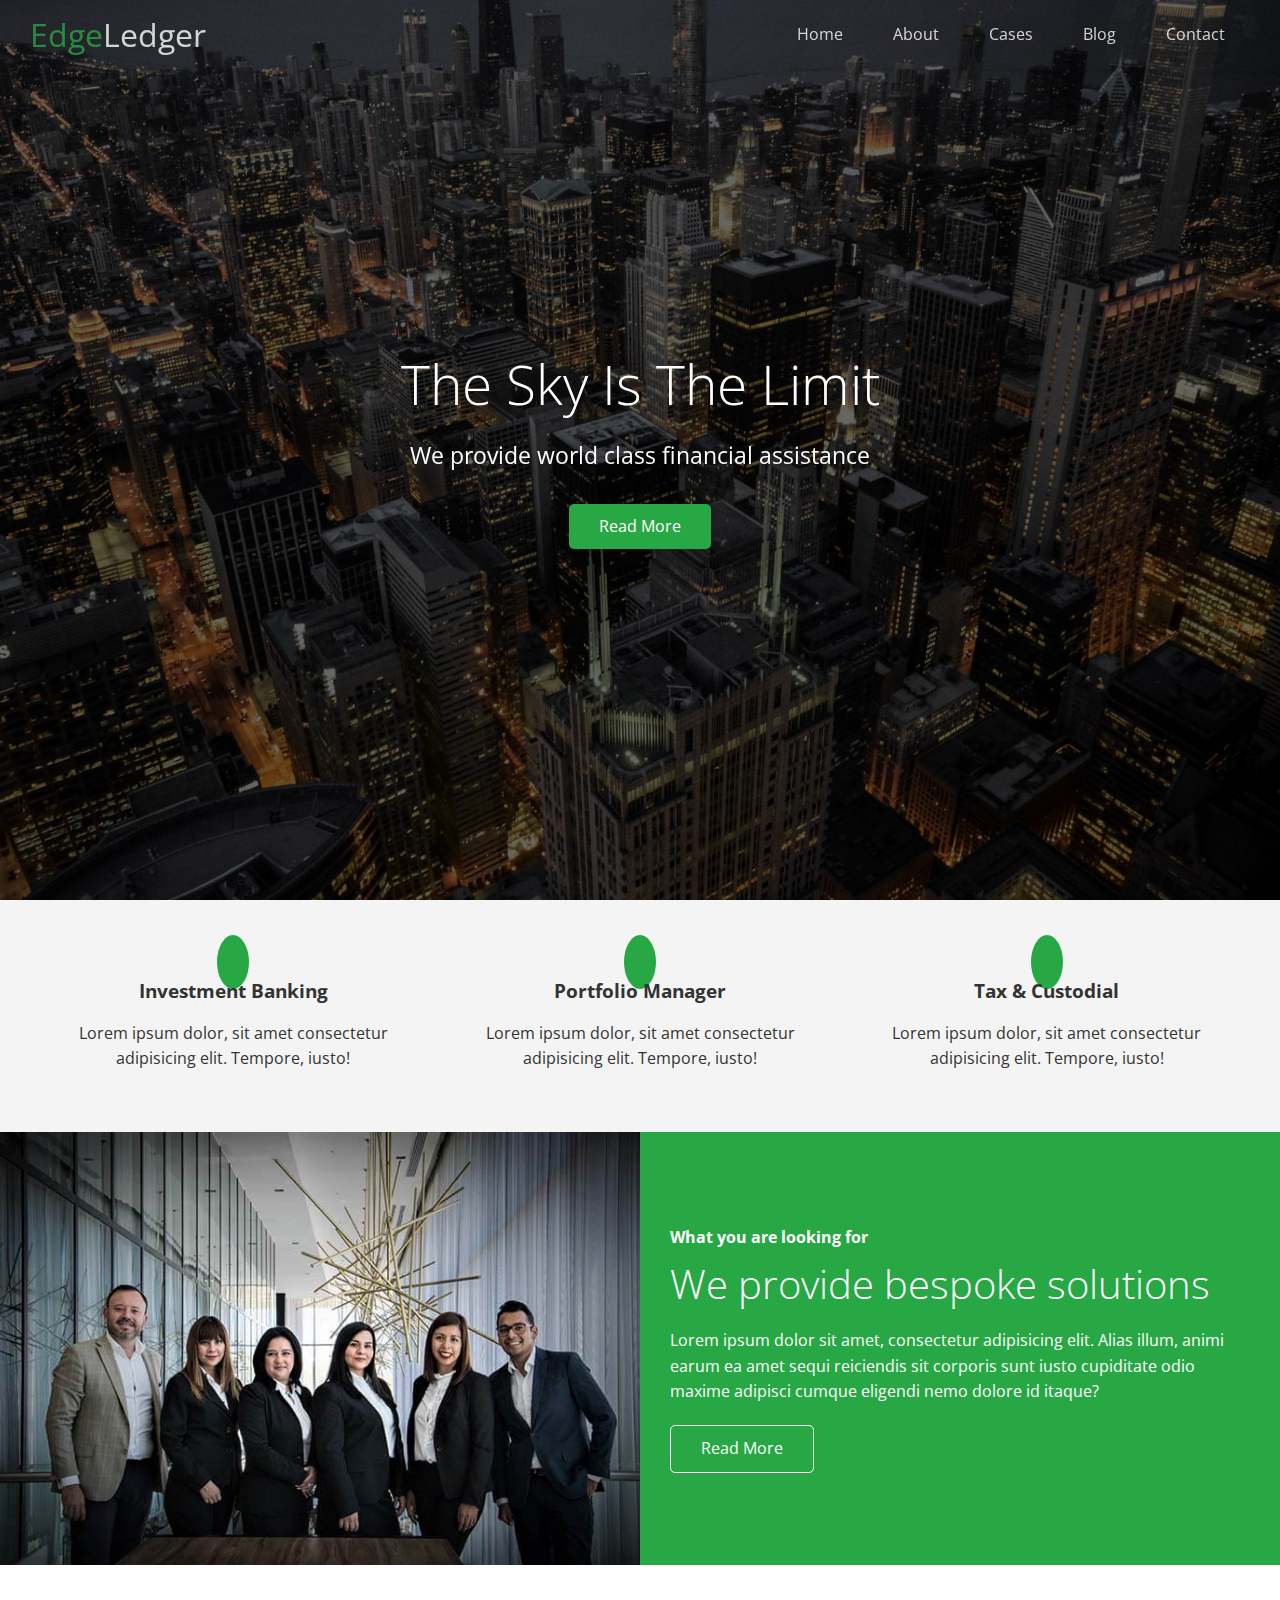
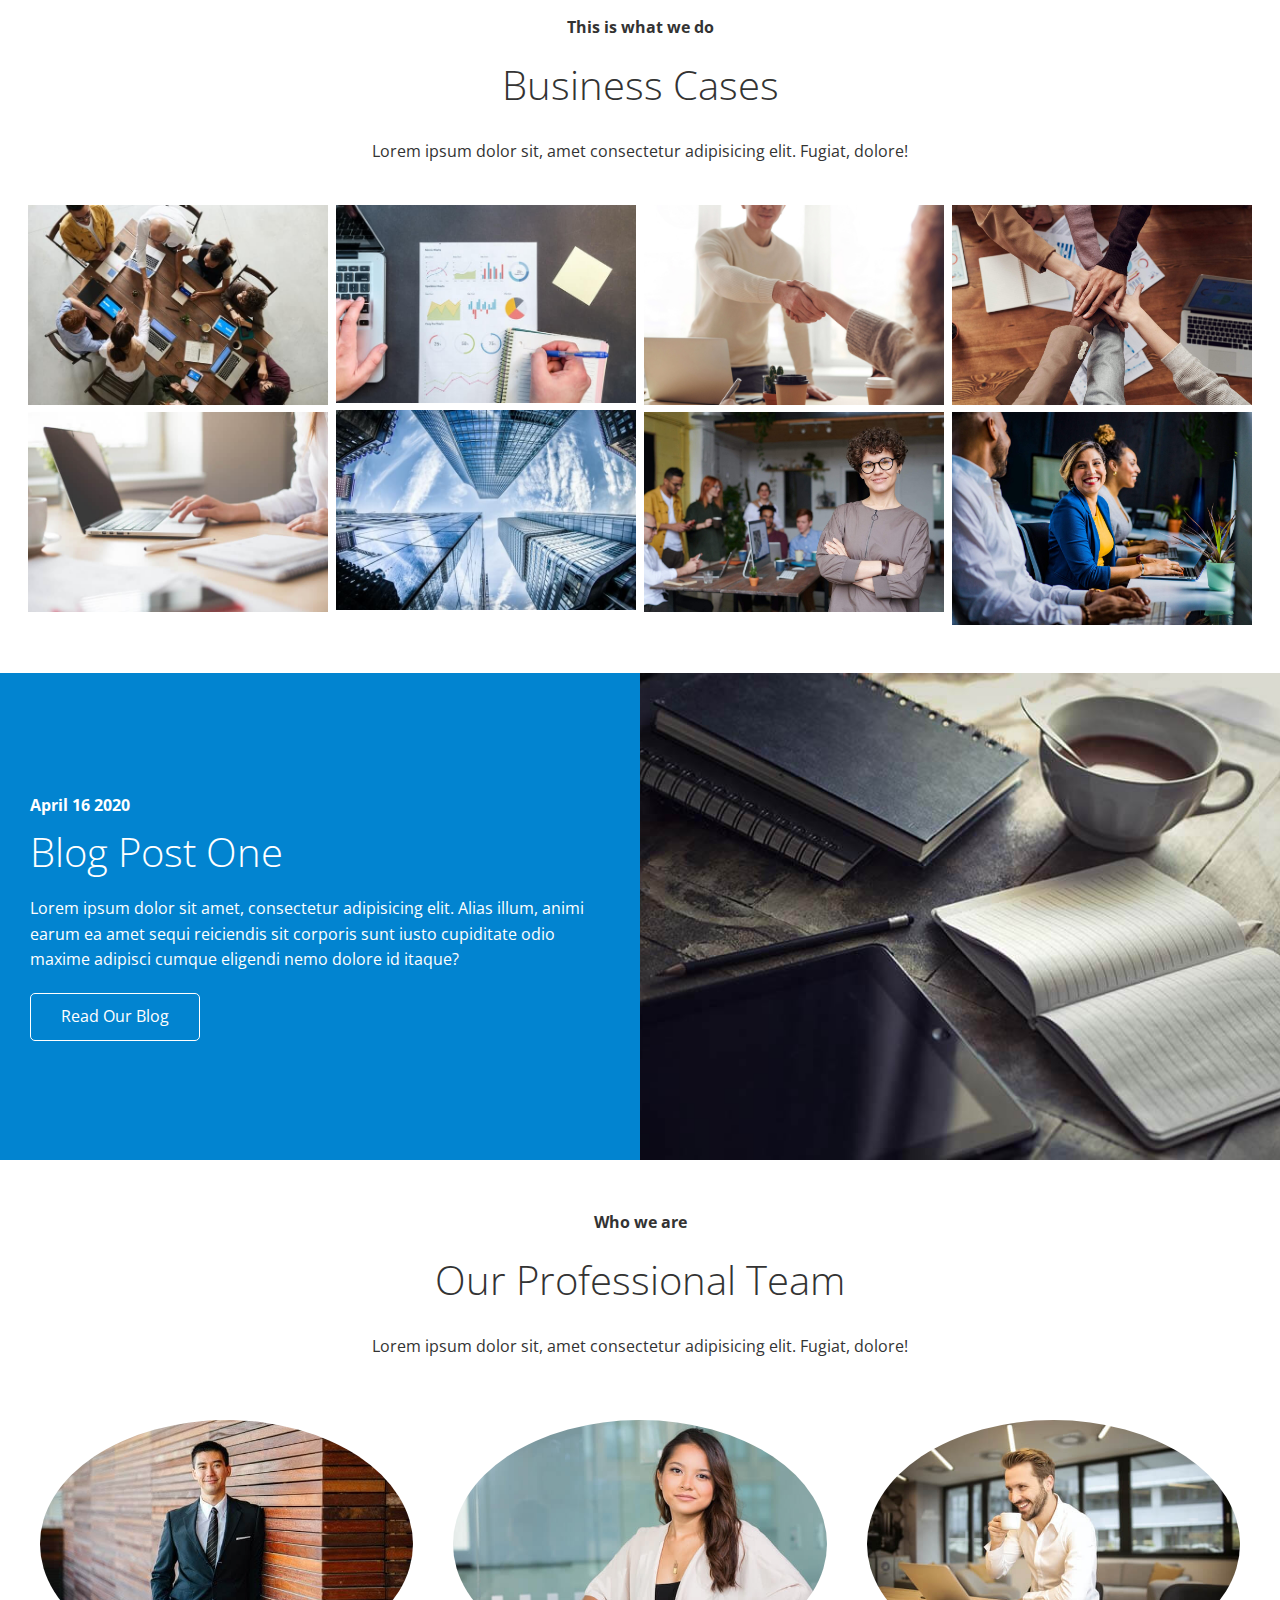
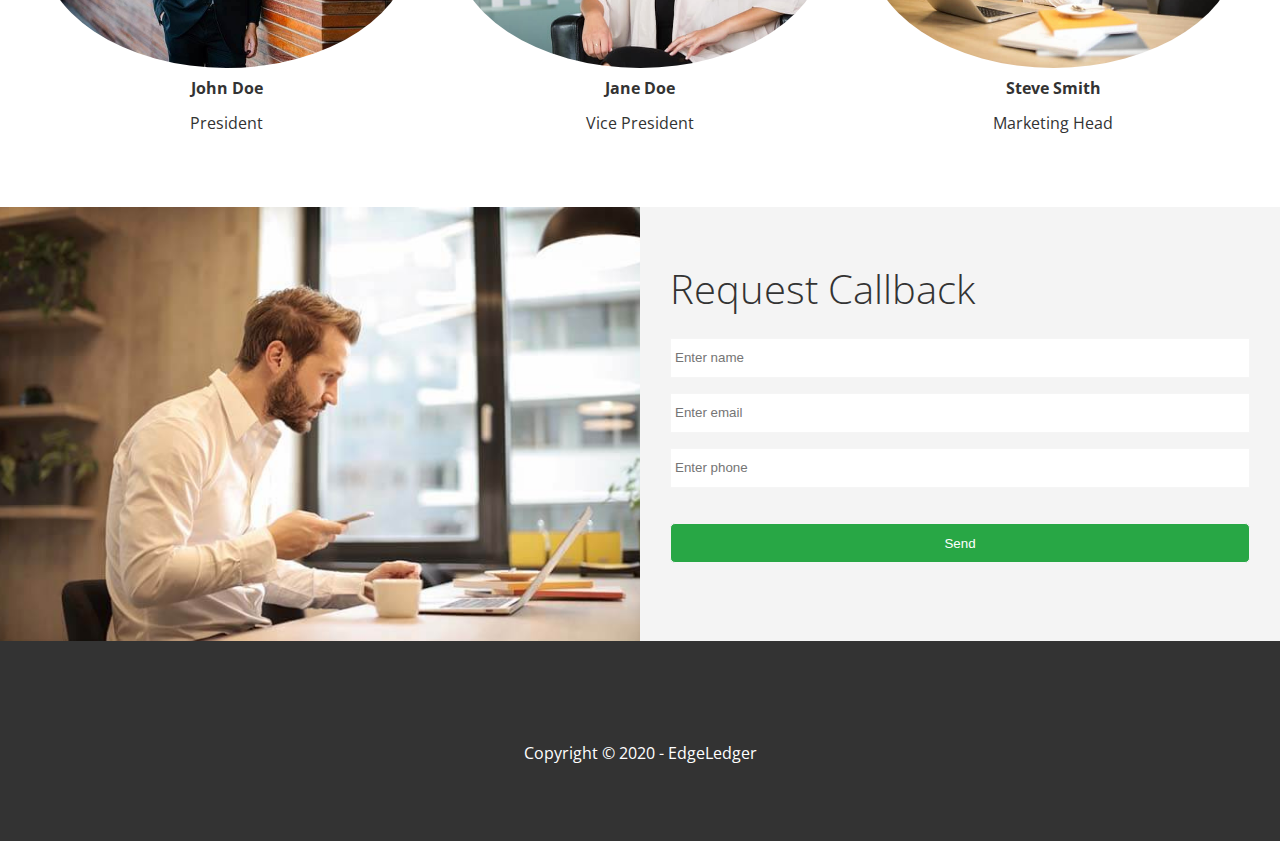
<file: index.html>
<!DOCTYPE html>
<html lang="ru">
  <head>
    <meta charset="UTF-8" />
    <meta name="viewport" content="width=device-width, initial-scale=1.0" />
    <link rel="shortcut icon" type="image/x-icon" href="/favicon.ico" />
    <link
      rel="stylesheet"
      href="https://cdnjs.cloudflare.com/ajax/libs/font-awesome/5.13.0/css/all.min.css"
      integrity="sha256-h20CPZ0QyXlBuAw7A+KluUYx/3pK+c7lYEpqLTlxjYQ="
      crossorigin="anonymous"
    />
    <link rel="stylesheet" href="css/lightbox.min.css" />
    <link rel="stylesheet" href="css/utilities.css" />
    <link rel="stylesheet" href="css/style.css" />
    <title>Welcome To EdgeLedger</title>
  </head>
  <body id="home">
    <header class="hero">
      <div id="navbar" class="navbar top">
        <h1 class="logo">
          <span class="text-primary"><i class="fas fa-book-open"></i> Edge</span
          >Ledger
        </h1>
        <nav>
          <ul>
            <li><a href="#home">Home</a></li>
            <li><a href="#about">About</a></li>
            <li><a href="#cases">Cases</a></li>
            <li><a href="#blog">Blog</a></li>
            <li><a href="#contact">Contact</a></li>
          </ul>
        </nav>
      </div>

      <div class="content">
        <h1>The Sky Is The Limit</h1>
        <p>We provide world class financial assistance</p>
        <a href="#about" class="btn"
          ><i class="fas fa-chevron-right"></i> Read More</a
        >
      </div>
    </header>

    <main>
      <!-- About: Icons -->
      <section id="about" class="icons bg-light">
        <div class="flex-items">
          <div>
            <i class="fas fa-university fa-2x"></i>
            <div>
              <h3>Investment Banking</h3>
              <p>
                Lorem ipsum dolor, sit amet consectetur adipisicing elit.
                Tempore, iusto!
              </p>
            </div>
          </div>
          <div>
            <i class="fas fa-book-reader fa-2x"></i>
            <div>
              <h3>Portfolio Manager</h3>
              <p>
                Lorem ipsum dolor, sit amet consectetur adipisicing elit.
                Tempore, iusto!
              </p>
            </div>
          </div>
          <div>
            <i class="fas fa-pencil-alt fa-2x"></i>
            <div>
              <h3>Tax & Custodial</h3>
              <p>
                Lorem ipsum dolor, sit amet consectetur adipisicing elit.
                Tempore, iusto!
              </p>
            </div>
          </div>
        </div>
      </section>

      <!-- About:Solutions -->
      <section class="solutions flex-columns">
        <div class="row">
          <div class="column">
            <div class="column-1">
              <img src="images/home/people.jpg" alt="" />
            </div>
          </div>
          <div class="column">
            <div class="column-2 bg-primary">
              <h4>What you are looking for</h4>
              <h2>We provide bespoke solutions</h2>
              <p>
                Lorem ipsum dolor sit amet, consectetur adipisicing elit. Alias
                illum, animi earum ea amet sequi reiciendis sit corporis sunt
                iusto cupiditate odio maxime adipisci cumque eligendi nemo
                dolore id itaque?
              </p>
              <a href="#" class="btn btn-outline">
                <i class="fas fa-chevron"></i>
                Read More
              </a>
            </div>
          </div>
        </div>
      </section>

      <!-- Cases -->
      <section id="cases" class="cases flex-grid section-padding">
        <header class="section-header">
          <h4>This is what we do</h4>
          <h2>Business Cases</h2>
          <p>
            Lorem ipsum dolor sit, amet consectetur adipisicing elit. Fugiat,
            dolore!
          </p>
        </header>
        <div class="row">
          <div class="column">
            <a
              href="images/cases/cases1.jpg"
              data-lightbox="cases"
              data-title="Lorem ipsum dolor sit, amet consectetur adipisicing elit. Fugiat,
              dolore!"
            >
              <img src="images/cases/cases1.jpg" alt="" />
            </a>
            <a
              href="images/cases/cases2.jpg"
              data-lightbox="cases"
              data-title="Lorem ipsum dolor sit, amet consectetur adipisicing elit. Fugiat,
              dolore!"
            >
              <img src="images/cases/cases2.jpg" alt="" />
            </a>
          </div>
          <div class="column">
            <a
              href="images/cases/cases3.jpg"
              data-lightbox="cases"
              data-title="Lorem ipsum dolor sit, amet consectetur adipisicing elit. Fugiat,
            dolore!"
            >
              <img src="images/cases/cases3.jpg" alt="" />
            </a>
            <a
              href="images/cases/cases4.jpg"
              data-lightbox="cases"
              data-title="Lorem ipsum dolor sit, amet consectetur adipisicing elit. Fugiat,
              dolore!"
            >
              <img src="images/cases/cases4.jpg" alt="" />
            </a>
          </div>
          <div class="column">
            <a
              href="images/cases/cases5.jpg"
              data-lightbox="cases"
              data-title="Lorem ipsum dolor sit, amet consectetur adipisicing elit. Fugiat,
            dolore!"
            >
              <img src="images/cases/cases5.jpg" alt="" />
            </a>
            <a
              href="images/cases/cases6.jpg"
              data-lightbox="cases"
              data-title="Lorem ipsum dolor sit, amet consectetur adipisicing elit. Fugiat,
              dolore!"
            >
              <img src="images/cases/cases6.jpg" alt="" />
            </a>
          </div>
          <div class="column">
            <a
              href="images/cases/cases7.jpg"
              data-lightbox="cases"
              data-title="Lorem ipsum dolor sit, amet consectetur adipisicing elit. Fugiat,
            dolore!"
            >
              <img src="images/cases/cases7.jpg" alt="" />
            </a>
            <a
              href="images/cases/cases8.jpg"
              data-lightbox="cases"
              data-title="Lorem ipsum dolor sit, amet consectetur adipisicing elit. Fugiat,
              dolore!"
            >
              <img src="images/cases/cases8.jpg" alt="" />
            </a>
          </div>
        </div>
      </section>

      <!-- Blog -->
      <section id="blog" class="blog flex-columns flex-reverse">
        <div class="row">
          <div class="column">
            <div class="column-1">
              <img src="images/home/blog.jpg" alt="" />
            </div>
          </div>
          <div class="column">
            <div class="column-2 bg-secondary">
              <h4>April 16 2020</h4>
              <h2>Blog Post One</h2>
              <p>
                Lorem ipsum dolor sit amet, consectetur adipisicing elit. Alias
                illum, animi earum ea amet sequi reiciendis sit corporis sunt
                iusto cupiditate odio maxime adipisci cumque eligendi nemo
                dolore id itaque?
              </p>
              <a href="blog.html" class="btn btn-outline">
                <i class="fas fa-chevron"></i>
                Read Our Blog
              </a>
            </div>
          </div>
        </div>
      </section>

      <!-- Team -->
      <section id="team" class="team section-padding">
        <header class="section-header">
          <h4>Who we are</h4>
          <h2>Our Professional Team</h2>
          <p>
            Lorem ipsum dolor sit, amet consectetur adipisicing elit. Fugiat,
            dolore!
          </p>
        </header>
        <div class="flex-items">
          <div>
            <img src="images/team/person1.jpg" alt="" />
            <h4>John Doe</h4>
            <p>President</p>
          </div>
          <div>
            <img src="images/team/person2.jpg" alt="" />
            <h4>Jane Doe</h4>
            <p>Vice President</p>
          </div>
          <div>
            <img src="images/team/person3.jpg" alt="" />
            <h4>Steve Smith</h4>
            <p>Marketing Head</p>
          </div>
        </div>
      </section>

      <!-- Contact -->
      <section id="contact" class="contact flex-columns">
        <div class="row">
          <div class="column">
            <div class="column-1">
              <img src="images/home/contact.jpg" alt="" />
            </div>
          </div>
          <div class="column">
            <div class="column-2 bg-light">
              <h2>Request Callback</h2>
              <form action="" class="callback-form">
                <div class="form-control">
                  <label for="name"></label>
                  <input
                    type="text"
                    name="name"
                    id="name"
                    placeholder="Enter name"
                  />
                </div>
                <div class="form-control">
                  <label for="email"></label>
                  <input
                    type="email"
                    name="email"
                    id="email"
                    placeholder="Enter email"
                  />
                </div>
                <div class="form-control">
                  <label for="phone"></label>
                  <input
                    type="text"
                    name="phone"
                    id="phone"
                    placeholder="Enter phone"
                  />
                </div>
                <input type="submit" value="Send" id="submit" class="btn" />
              </form>
            </div>
          </div>
        </div>
      </section>
    </main>

    <footer class="footer bg-dark">
      <div class="social">
        <a href="#"><i class="fab fa-facebook fa-2x"></i></a>
        <a href="#"><i class="fab fa-twitter fa-2x"></i></a>
        <a href="#"><i class="fab fa-youtube fa-2x"></i></a>
        <a href="#"><i class="fab fa-linkedin fa-2x"></i></a>
      </div>
      <p>Copyright &copy; 2020 - EdgeLedger</p>
    </footer>

    <script
      src="https://code.jquery.com/jquery-3.5.0.min.js"
      integrity="sha256-xNzN2a4ltkB44Mc/Jz3pT4iU1cmeR0FkXs4pru/JxaQ="
      crossorigin="anonymous"
    ></script>
    <script src="js/lightbox.min.js"></script>
    <script>
      const navbar = document.getElementById('navbar');
      let scrolled = false;

      window.onscroll = function () {
        if (window.pageYOffset > 100) {
          navbar.classList.remove('top');
          if (!scrolled) {
            navbar.style.transform = 'translateY(-70px)';
          }
          setTimeout(function () {
            navbar.style.transform = 'translateY(0)';
            scrolled = true;
          }, 200);
        } else {
          navbar.classList.add('top');
          scrolled = false;
        }
      };

      // Smooth Scrolling
      $('#navbar a, .btn').on('click', function (e) {
        if (this.hash !== '') {
          e.preventDefault();

          const hash = this.hash;

          $('html, body').animate(
            {
              scrollTop: $(hash).offset().top - 100,
            },
            800
          );
        }
      });
    </script>
  </body>
</html>
</file>
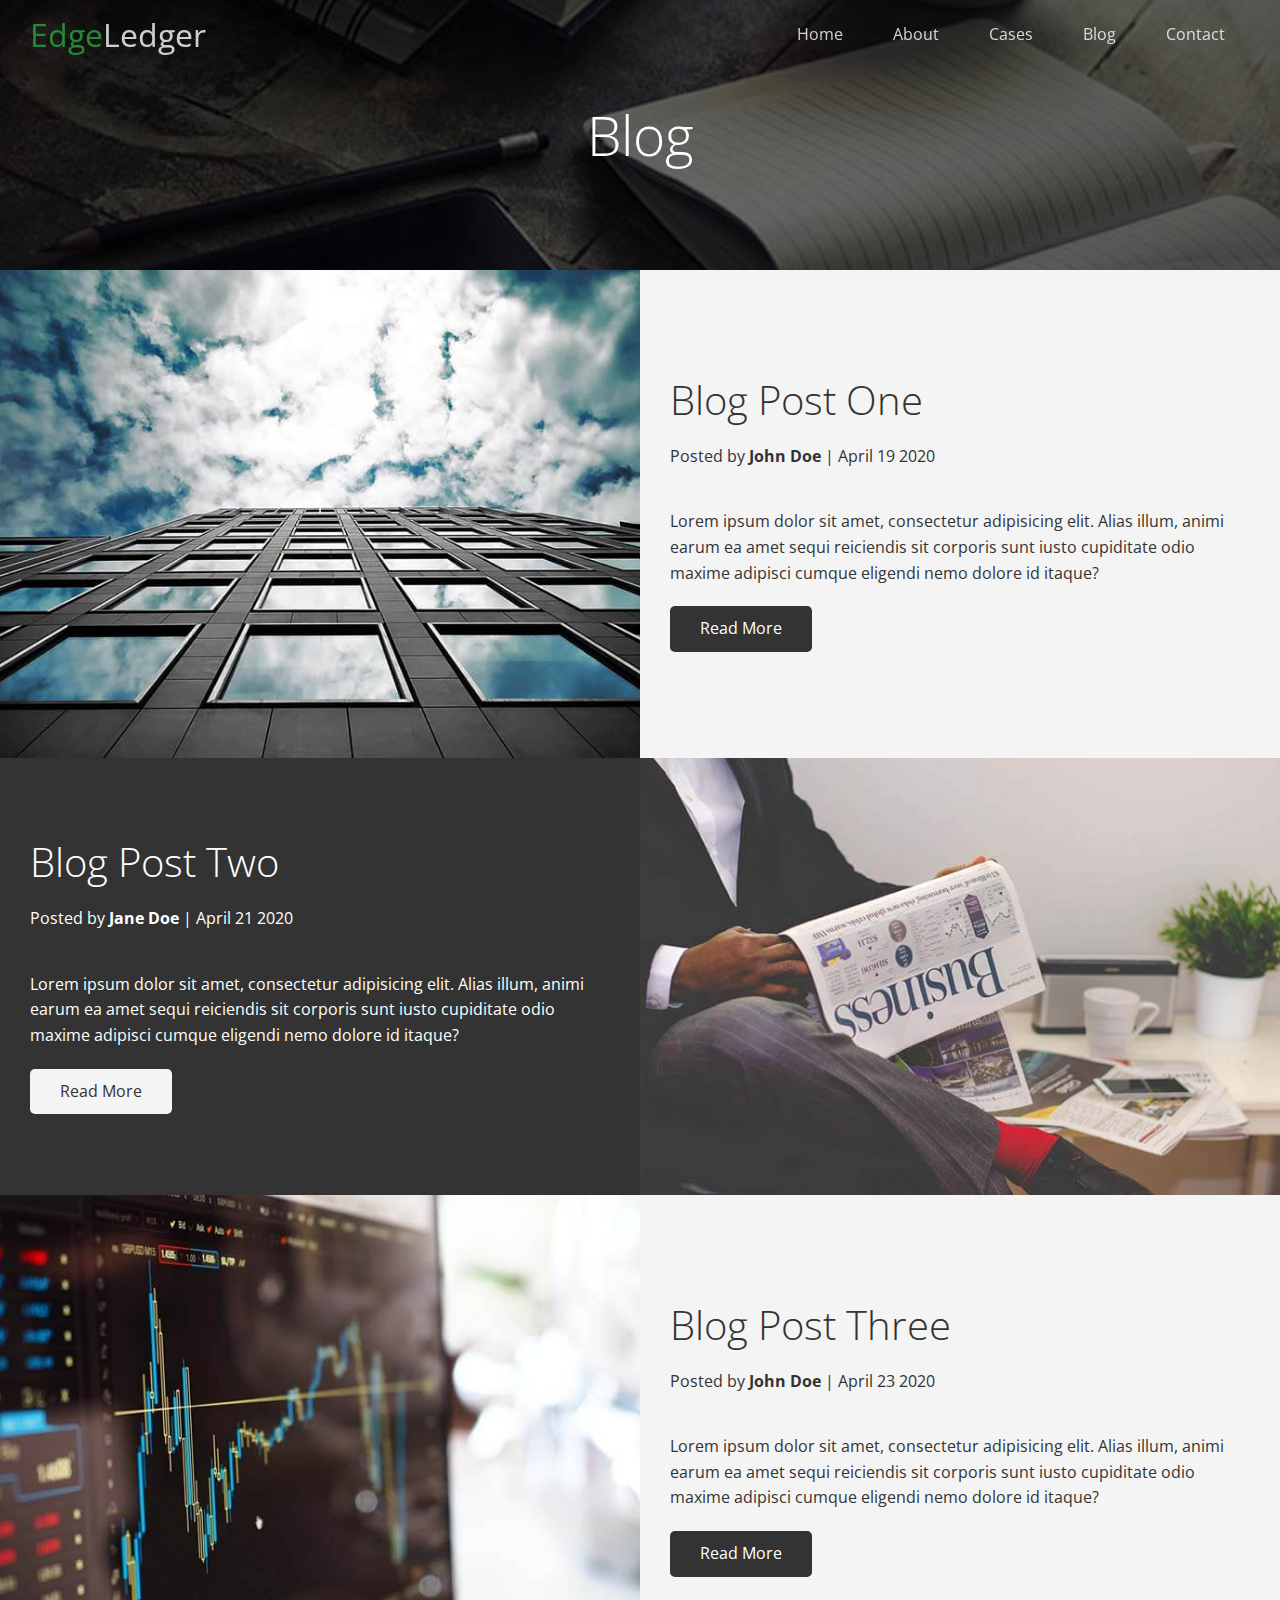
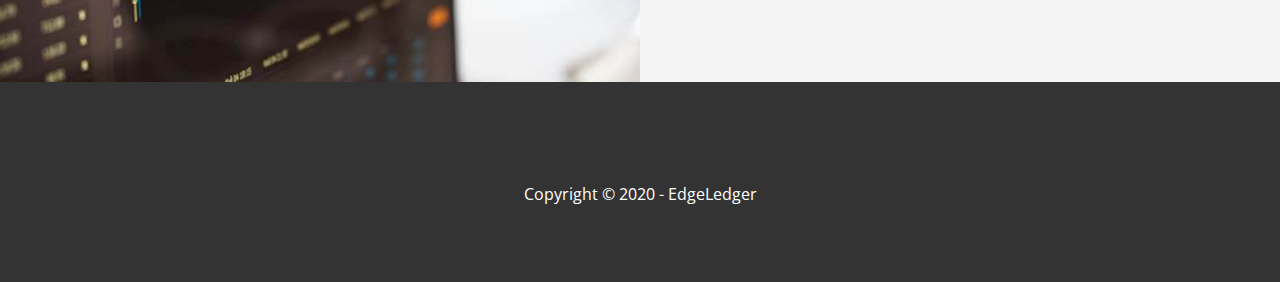
<file: blog.html>
<!DOCTYPE html>
<html lang="ru">
  <head>
    <meta charset="UTF-8" />
    <meta name="viewport" content="width=device-width, initial-scale=1.0" />
    <link
      rel="stylesheet"
      href="https://cdnjs.cloudflare.com/ajax/libs/font-awesome/5.13.0/css/all.min.css"
      integrity="sha256-h20CPZ0QyXlBuAw7A+KluUYx/3pK+c7lYEpqLTlxjYQ="
      crossorigin="anonymous"
    />
    <link rel="stylesheet" href="css/utilities.css" />
    <link rel="stylesheet" href="css/style.css" />
    <title>Read Our Blog</title>
  </head>
  <body id="home">
    <header class="hero blog">
      <div id="navbar" class="navbar top">
        <h1 class="logo">
          <span class="text-primary"><i class="fas fa-book-open"></i> Edge</span
          >Ledger
        </h1>
        <nav>
          <ul>
            <li><a href="index.html">Home</a></li>
            <li><a href="index.html#about">About</a></li>
            <li><a href="index.html#cases">Cases</a></li>
            <li><a href="index.html#blog">Blog</a></li>
            <li><a href="index.html#contact">Contact</a></li>
          </ul>
        </nav>
      </div>

      <div class="content">
        <h1>Blog</h1>
      </div>
    </header>

    <main>
      <article class="flex-columns">
        <div class="row">
          <div class="column">
            <div class="column-1">
              <img src="images/blog/blog1.jpg" alt="" />
            </div>
          </div>
          <div class="column">
            <div class="column-2 bg-light">
              <h2>Blog Post One</h2>
              <p class="meta">
                <i class="fas fa-user"></i> Posted by
                <strong>John Doe</strong> | April 19 2020
              </p>
              <p>
                Lorem ipsum dolor sit amet, consectetur adipisicing elit. Alias
                illum, animi earum ea amet sequi reiciendis sit corporis sunt
                iusto cupiditate odio maxime adipisci cumque eligendi nemo
                dolore id itaque?
              </p>
              <a href="post.html" class="btn btn-dark">
                <i class="fas fa-chevron"></i>
                Read More
              </a>
            </div>
          </div>
        </div>
      </article>

      <article class="flex-columns flex-reverse">
        <div class="row">
          <div class="column">
            <div class="column-1">
              <img src="images/blog/blog2.jpg" alt="" />
            </div>
          </div>
          <div class="column">
            <div class="column-2 bg-dark">
              <h2>Blog Post Two</h2>
              <p class="meta">
                <i class="fas fa-user"></i> Posted by
                <strong>Jane Doe</strong> | April 21 2020
              </p>
              <p>
                Lorem ipsum dolor sit amet, consectetur adipisicing elit. Alias
                illum, animi earum ea amet sequi reiciendis sit corporis sunt
                iusto cupiditate odio maxime adipisci cumque eligendi nemo
                dolore id itaque?
              </p>
              <a href="post.html" class="btn btn-light">
                <i class="fas fa-chevron"></i>
                Read More
              </a>
            </div>
          </div>
        </div>
      </article>

      <article class="flex-columns">
        <div class="row">
          <div class="column">
            <div class="column-1">
              <img src="images/blog/blog3.jpg" alt="" />
            </div>
          </div>
          <div class="column">
            <div class="column-2 bg-light">
              <h2>Blog Post Three</h2>
              <p class="meta">
                <i class="fas fa-user"></i> Posted by
                <strong>John Doe</strong> | April 23 2020
              </p>
              <p>
                Lorem ipsum dolor sit amet, consectetur adipisicing elit. Alias
                illum, animi earum ea amet sequi reiciendis sit corporis sunt
                iusto cupiditate odio maxime adipisci cumque eligendi nemo
                dolore id itaque?
              </p>
              <a href="post.html" class="btn btn-dark">
                <i class="fas fa-chevron"></i>
                Read More
              </a>
            </div>
          </div>
        </div>
      </article>
    </main>

    <footer class="footer bg-dark">
      <div class="social">
        <a href="#"><i class="fab fa-facebook fa-2x"></i></a>
        <a href="#"><i class="fab fa-twitter fa-2x"></i></a>
        <a href="#"><i class="fab fa-youtube fa-2x"></i></a>
        <a href="#"><i class="fab fa-linkedin fa-2x"></i></a>
      </div>
      <p>Copyright &copy; 2020 - EdgeLedger</p>
    </footer>

    <script>
      const navbar = document.getElementById('navbar');
      let scrolled = false;

      window.onscroll = function () {
        if (window.pageYOffset > 100) {
          navbar.classList.remove('top');
          if (!scrolled) {
            navbar.style.transform = 'translateY(-70px)';
          }
          setTimeout(function () {
            navbar.style.transform = 'translateY(0)';
            scrolled = true;
          }, 200);
        } else {
          navbar.classList.add('top');
          scrolled = false;
        }
      };
    </script>
  </body>
</html>
</file>
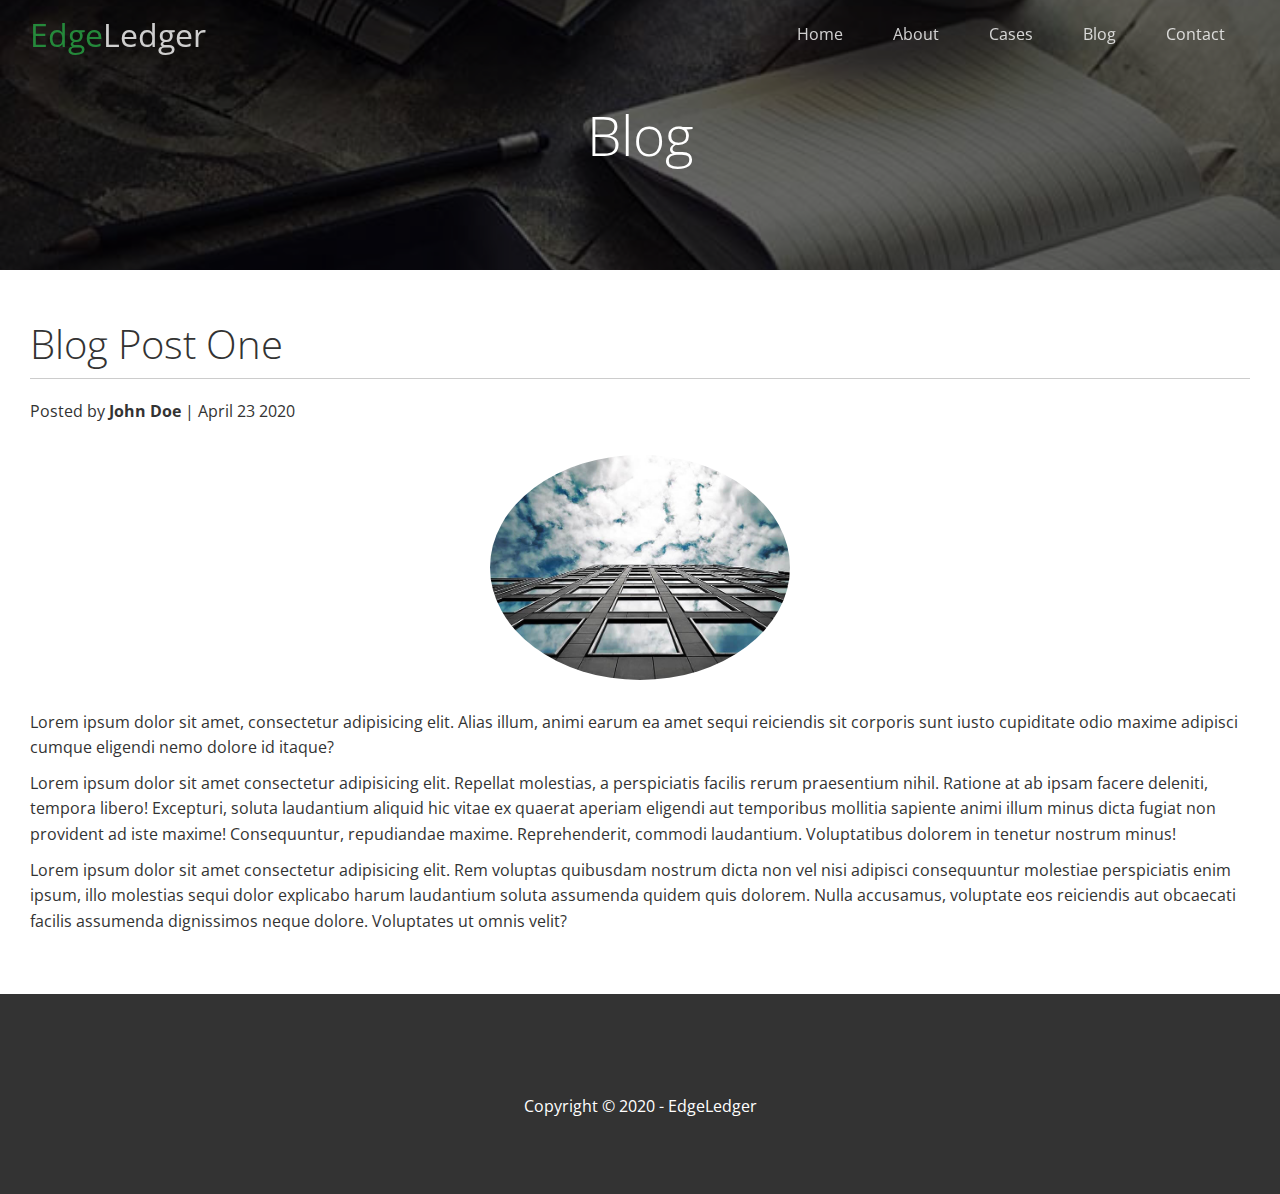
<file: post.html>
<!DOCTYPE html>
<html lang="ru">
  <head>
    <meta charset="UTF-8" />
    <meta name="viewport" content="width=device-width, initial-scale=1.0" />
    <link
      rel="stylesheet"
      href="https://cdnjs.cloudflare.com/ajax/libs/font-awesome/5.13.0/css/all.min.css"
      integrity="sha256-h20CPZ0QyXlBuAw7A+KluUYx/3pK+c7lYEpqLTlxjYQ="
      crossorigin="anonymous"
    />
    <link rel="stylesheet" href="css/utilities.css" />
    <link rel="stylesheet" href="css/style.css" />
    <title>Post One</title>
  </head>
  <body id="home">
    <header class="hero blog">
      <div id="navbar" class="navbar top">
        <h1 class="logo">
          <span class="text-primary"><i class="fas fa-book-open"></i> Edge</span
          >Ledger
        </h1>
        <nav>
          <ul>
            <li><a href="index.html">Home</a></li>
            <li><a href="index.html#about">About</a></li>
            <li><a href="index.html#cases">Cases</a></li>
            <li><a href="index.html#blog">Blog</a></li>
            <li><a href="index.html#contact">Contact</a></li>
          </ul>
        </nav>
      </div>

      <div class="content">
        <h1>Blog</h1>
      </div>
    </header>

    <main>
      <section class="post">
        <h2>Blog Post One</h2>
        <p class="meta">
          <i class="fas fa-user"></i> Posted by <strong>John Doe</strong> |
          April 23 2020
        </p>
        <img src="images/blog/blog1.jpg" alt="" />
        <p>
          Lorem ipsum dolor sit amet, consectetur adipisicing elit. Alias illum,
          animi earum ea amet sequi reiciendis sit corporis sunt iusto
          cupiditate odio maxime adipisci cumque eligendi nemo dolore id itaque?
        </p>
        <p>
          Lorem ipsum dolor sit amet consectetur adipisicing elit. Repellat
          molestias, a perspiciatis facilis rerum praesentium nihil. Ratione at
          ab ipsam facere deleniti, tempora libero! Excepturi, soluta laudantium
          aliquid hic vitae ex quaerat aperiam eligendi aut temporibus mollitia
          sapiente animi illum minus dicta fugiat non provident ad iste maxime!
          Consequuntur, repudiandae maxime. Reprehenderit, commodi laudantium.
          Voluptatibus dolorem in tenetur nostrum minus!
        </p>
        <p>
          Lorem ipsum dolor sit amet consectetur adipisicing elit. Rem voluptas
          quibusdam nostrum dicta non vel nisi adipisci consequuntur molestiae
          perspiciatis enim ipsum, illo molestias sequi dolor explicabo harum
          laudantium soluta assumenda quidem quis dolorem. Nulla accusamus,
          voluptate eos reiciendis aut obcaecati facilis assumenda dignissimos
          neque dolore. Voluptates ut omnis velit?
        </p>
      </section>
    </main>

    <footer class="footer bg-dark">
      <div class="social">
        <a href="#"><i class="fab fa-facebook fa-2x"></i></a>
        <a href="#"><i class="fab fa-twitter fa-2x"></i></a>
        <a href="#"><i class="fab fa-youtube fa-2x"></i></a>
        <a href="#"><i class="fab fa-linkedin fa-2x"></i></a>
      </div>
      <p>Copyright &copy; 2020 - EdgeLedger</p>
    </footer>

    <script>
      const navbar = document.getElementById('navbar');
      let scrolled = false;

      window.onscroll = function () {
        if (window.pageYOffset > 100) {
          navbar.classList.remove('top');
          if (!scrolled) {
            navbar.style.transform = 'translateY(-70px)';
          }
          setTimeout(function () {
            navbar.style.transform = 'translateY(0)';
            scrolled = true;
          }, 200);
        } else {
          navbar.classList.add('top');
          scrolled = false;
        }
      };
    </script>
  </body>
</html>
</file>
<file: css/utilities.css>
/* Text colors */
.text-primary {
    color: #28a745;
}

.text-secondary {
    color: #0284d0;
}

/* Button */
.btn {
    cursor: pointer;
    display: inline-block;
    padding: 10px 30px;
    color: #fff;
    background-color: #28a745;
    border: none;
    border-radius: 5px;
}

.btn:hover {
    opacity: 0.9;
}

.btn-primary, .bg-primary {
   background: #28a745;
   color: #fff;
}
.btn-secondary, .bg-secondary {
   background: #0284d0;
   color: #fff;
}
.btn-dark, .bg-dark {
   background: #333;
   color: #fff;
}
.btn-light, .bg-light {
   background: #f4f4f4;
   color: #333;
}

.btn-outline {
    background: transparent;
    border: 1px solid #fff;
}

/* Flex items */
.flex-items {
    display: flex;
    text-align: center;
    justify-content: center;
    text-align: center;
    height: 100%;
}

.flex-items > div {
    padding: 20px;
}

/* Flex columns */
.flex-columns.flex-reverse .row {
    flex-direction: row-reverse;
}

.flex-columns .row {
    display: flex;
    flex-direction: row;
    flex-wrap: wrap;
    width: 100%;
}

.flex-columns .column {
    display: flex;
    flex-direction: column;
    flex-basis: 100%;
    flex: 1;
}

.flex-columns .column .column-1,
.flex-columns .column .column-2 {
    height: 100%;
}

.flex-columns img {
    width: 100%;
    height: 100%;
    object-fit: cover;
}

.flex-columns .column-2 {
    display: flex;
    flex-direction: column;
    align-items: flex-start;
    justify-content: center;
    padding: 30px;
}

.flex-columns h2 {
    font-size: 40px;
    font-weight: 100;
}

.flex-columns h4 {
    margin-bottom: 10px;
}

.flex-columns p {
    margin: 20px 0;
}

/* Section header */
.section-header {
    padding: 30px;
    display: flex;
    flex-direction: column;
    align-items: center;
    justify-content: center;
    text-align: center;
}

.section-header h2 {
    font-size: 40px;
    margin: 20px 0;
}

.section-padding {
    padding: 20px 20px 40px;
}

/* Flex grid */
.flex-grid .row {
    display: flex;
    flex-wrap: wrap;
    padding: 0 4px;
}

.flex-grid .column {
    flex: 25%;
    max-width: 25%;
    padding: 0 4px;
}
</file>
<file: css/style.css>
@import url('https://fonts.googleapis.com/css2?family=Open+Sans:wght@300;400&display=swap');

* {
    box-sizing: border-box;
    padding: 0;
    margin: 0;
}

body {
    font-family: 'Open Sans', sans-serif;
    background: #fff;
    color: #333;
    line-height: 1.6;
}

ul {
    list-style: none;
}

a {
    color: #333;
    text-decoration: none;
}

h1, h2 {
    font-weight: 300;
    line-height: 1.2;
}

p {
    margin: 10px 0;
}

img {
    width: 100%;
}

/* Navbar */
.navbar {
    display: flex;
    align-items: center;
    justify-content: space-between;
    background-color: #333;
    color: #fff;
    opacity: 0.8;
    width: 100%;
    height: 70px;
    position: fixed;
    top: 0px;
    padding: 0 30px;
    transition: 0.5s;
}

.navbar.top {
    background: transparent;
}

.navbar a {
    color: #fff;
    padding: 10px 20px;
    margin: 0 5px;
}

.navbar a:hover {
    border-bottom: #28a745 2px solid;
}

.navbar ul {
    display: flex;
}

.navbar .logo {
    font-weight: 400;
}

/* Header */
.hero {
    background: url('../images/home/showcase.jpg') no-repeat center center/cover;
    height: 100vh;
    position: relative;
    color: #fff;
}

.hero .content {
    display: flex;
    flex-direction: column;
    align-items: center;
    justify-content: center;
    text-align: center;
    height: 100%;
    padding: 0 20px;
}

.hero .content h1 {
    font-size: 55px;
}

.hero .content p {
    font-size: 23px;
    max-width: 600px;
    margin: 20px 0 30px;
}

.hero::before {
    content: '';
    position: absolute;
    top: 0;
    left: 0;
    width: 100%;
    height: 100%;
    background: rgba(0,0,0,0.6);
}

.hero * {
    z-index: 10;
}   

.hero.blog {
    background: url('../images/home/blog.jpg') no-repeat center center/cover;
    height: 30vh;
}

/* Icons */
.icons {
    padding: 30px;
}

.icons h3 {
    font-weight: bold;
    margin-bottom: 15px;
}

.icons i {
    background-color: #28a745;
    color: #fff;
    padding: 1rem;
    border-radius: 50%;
    margin-bottom: 15px;
}

.cases img:hover {
    opacity: 0.7;
}

.team img {
    border-radius: 50%;
}

/* Callback form */
.callback-form {
    width: 100%;
    padding: 20px 0;
}

.callback-form label {
    display: block;
    margin-bottom: 5px;
}

.callback-form .form-control {
    margin-bottom: 15px;
}

.callback-form input {
    width: 100%;
    padding: 4px;
    height: 40px;
    border: #f5f5f5 1px solid;
}

.callback-form input:focus {
    outline-color: #28a745;
}

.callback-form .btn {
    padding: 12px 0;
    margin-top: 20px;
}

/* Post */
.post {
    padding: 50px 30px;
}

.post h2 {
    font-size: 40px;
    margin-bottom: 20px;
    padding-bottom: 10px;
    border-bottom: #ccc solid 1px;
}

.post .meta {
    margin-bottom: 30px;
}

.post img {
    width: 300px;
    border-radius: 50%;
    display: block;
    margin: 0 auto 30px;
}

/* Footer */
.footer {
    display: flex;
    flex-direction: column;
    align-items: center;
    justify-content: center;
    text-align: center;
    height: 200px;
}

.footer a {
    color: #fff;
}

.footer a:hover {
    color: #28a745;
}

.footer .social > * {
    margin-right: 30px;
}

/* Mobile */
@media(max-width: 768px) {
    .navbar {
        flex-direction: column;
        height: 120px;
        padding: 20px;
    }

    .navbar a {
        padding: 10px 10px;
        margin: 0 3px;
    }

    .flex-items {
        flex-direction: column;
    }

    .flex-columns .column, .flex-grid .column {
        flex: 100%;
        max-width: 100%;
    }

    .team img {
        width: 70%;
    }
}
</file>
